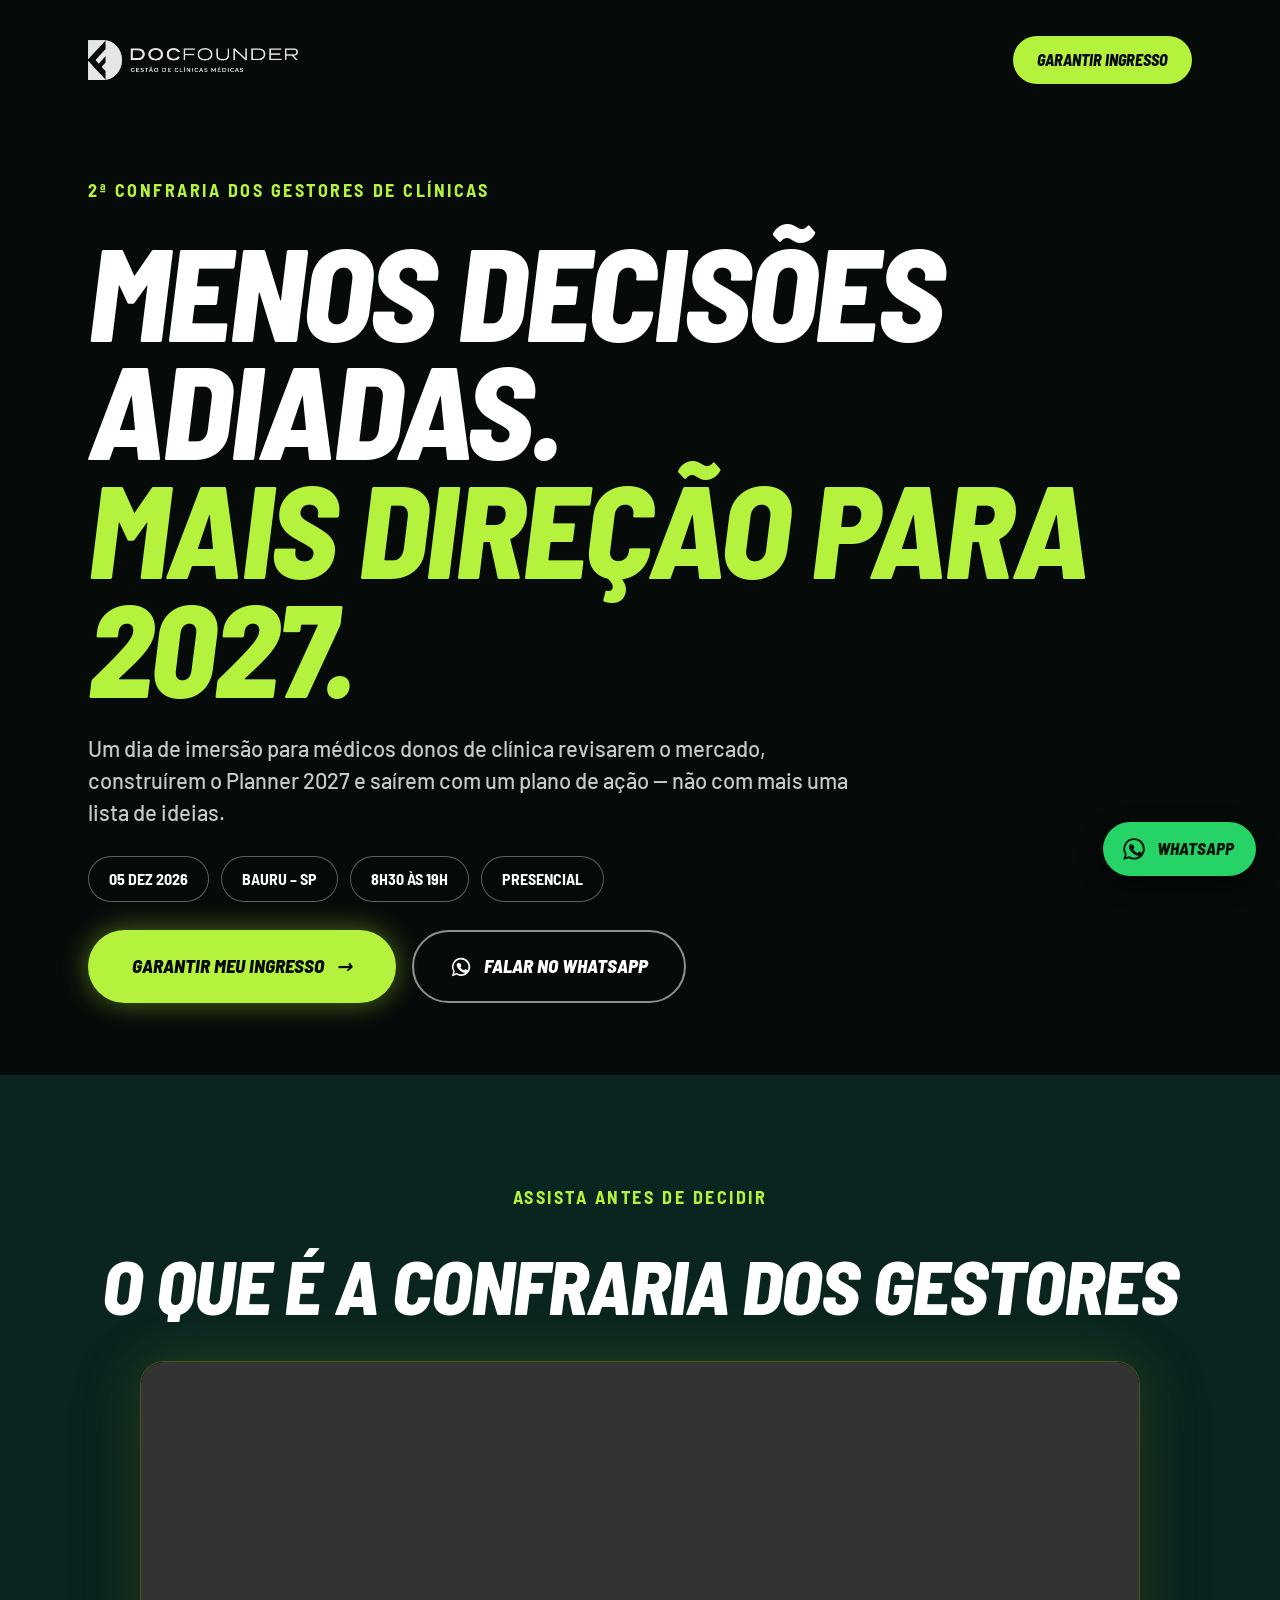
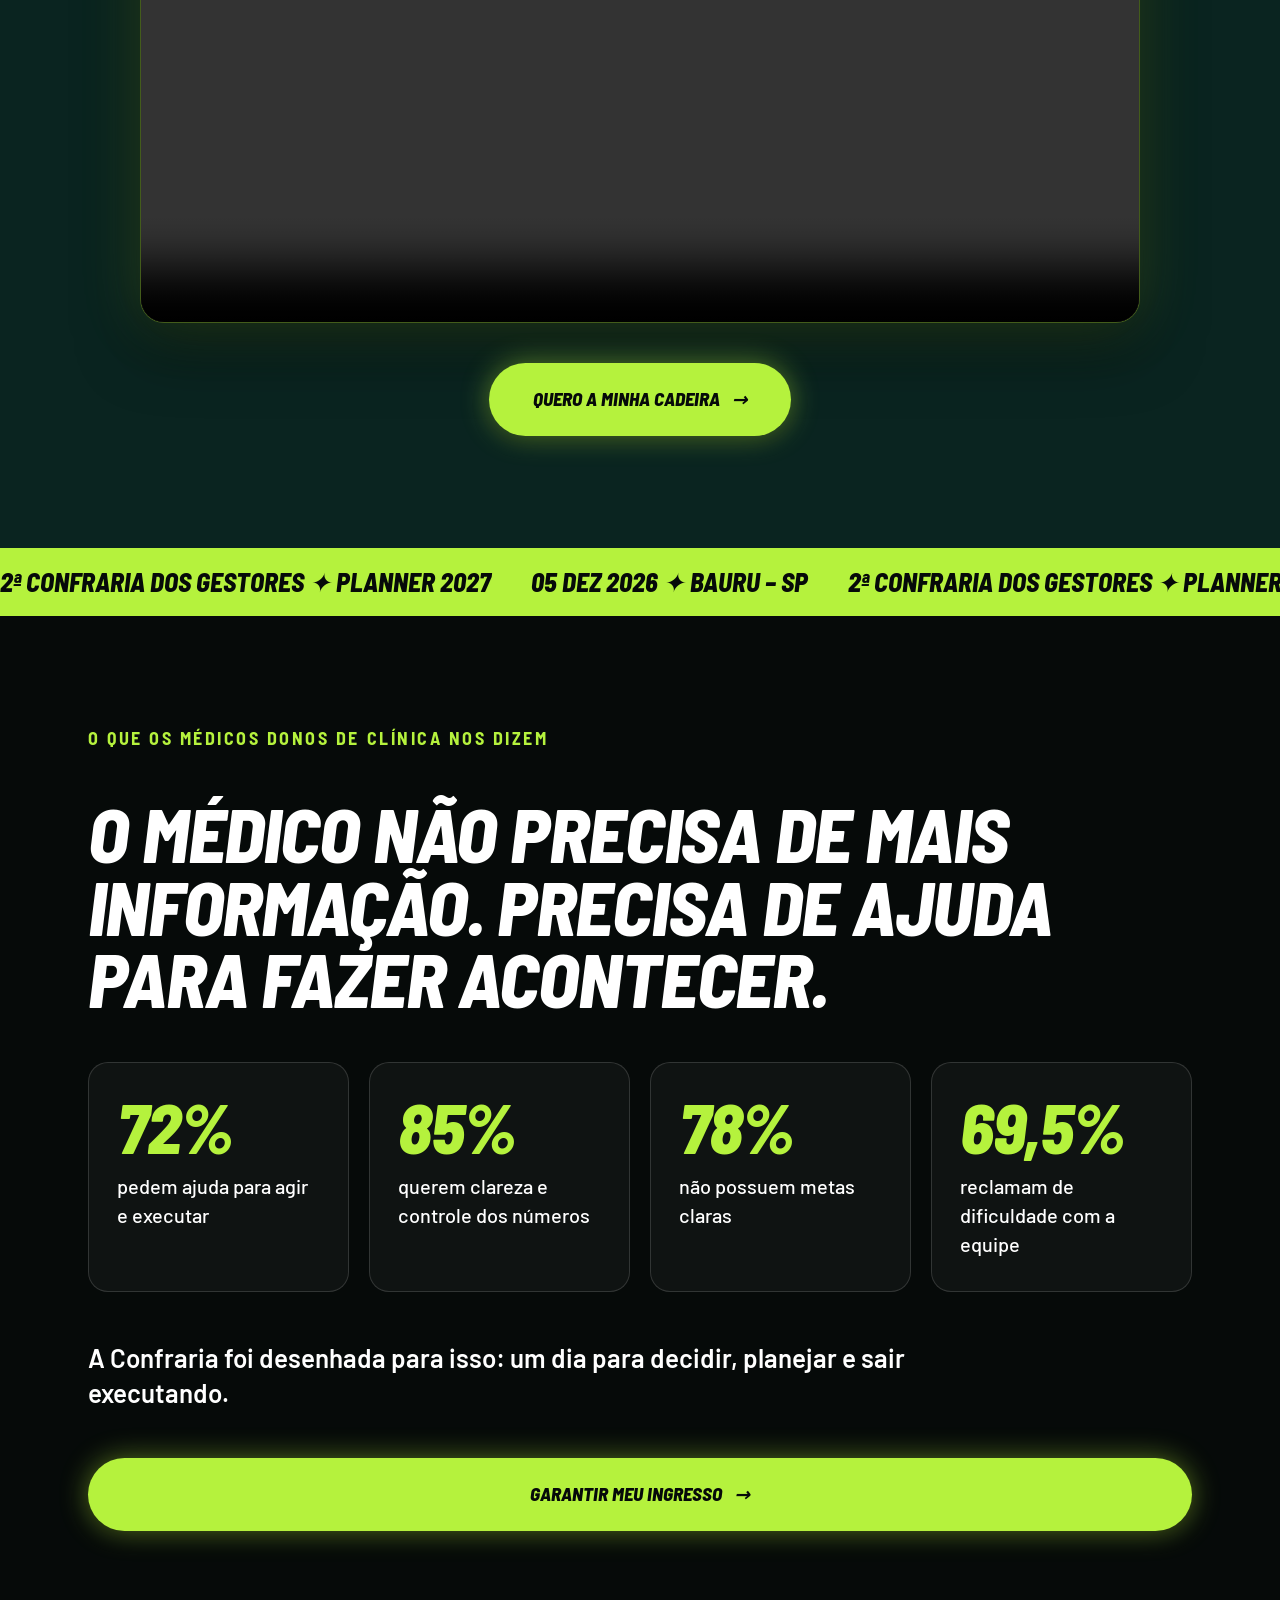
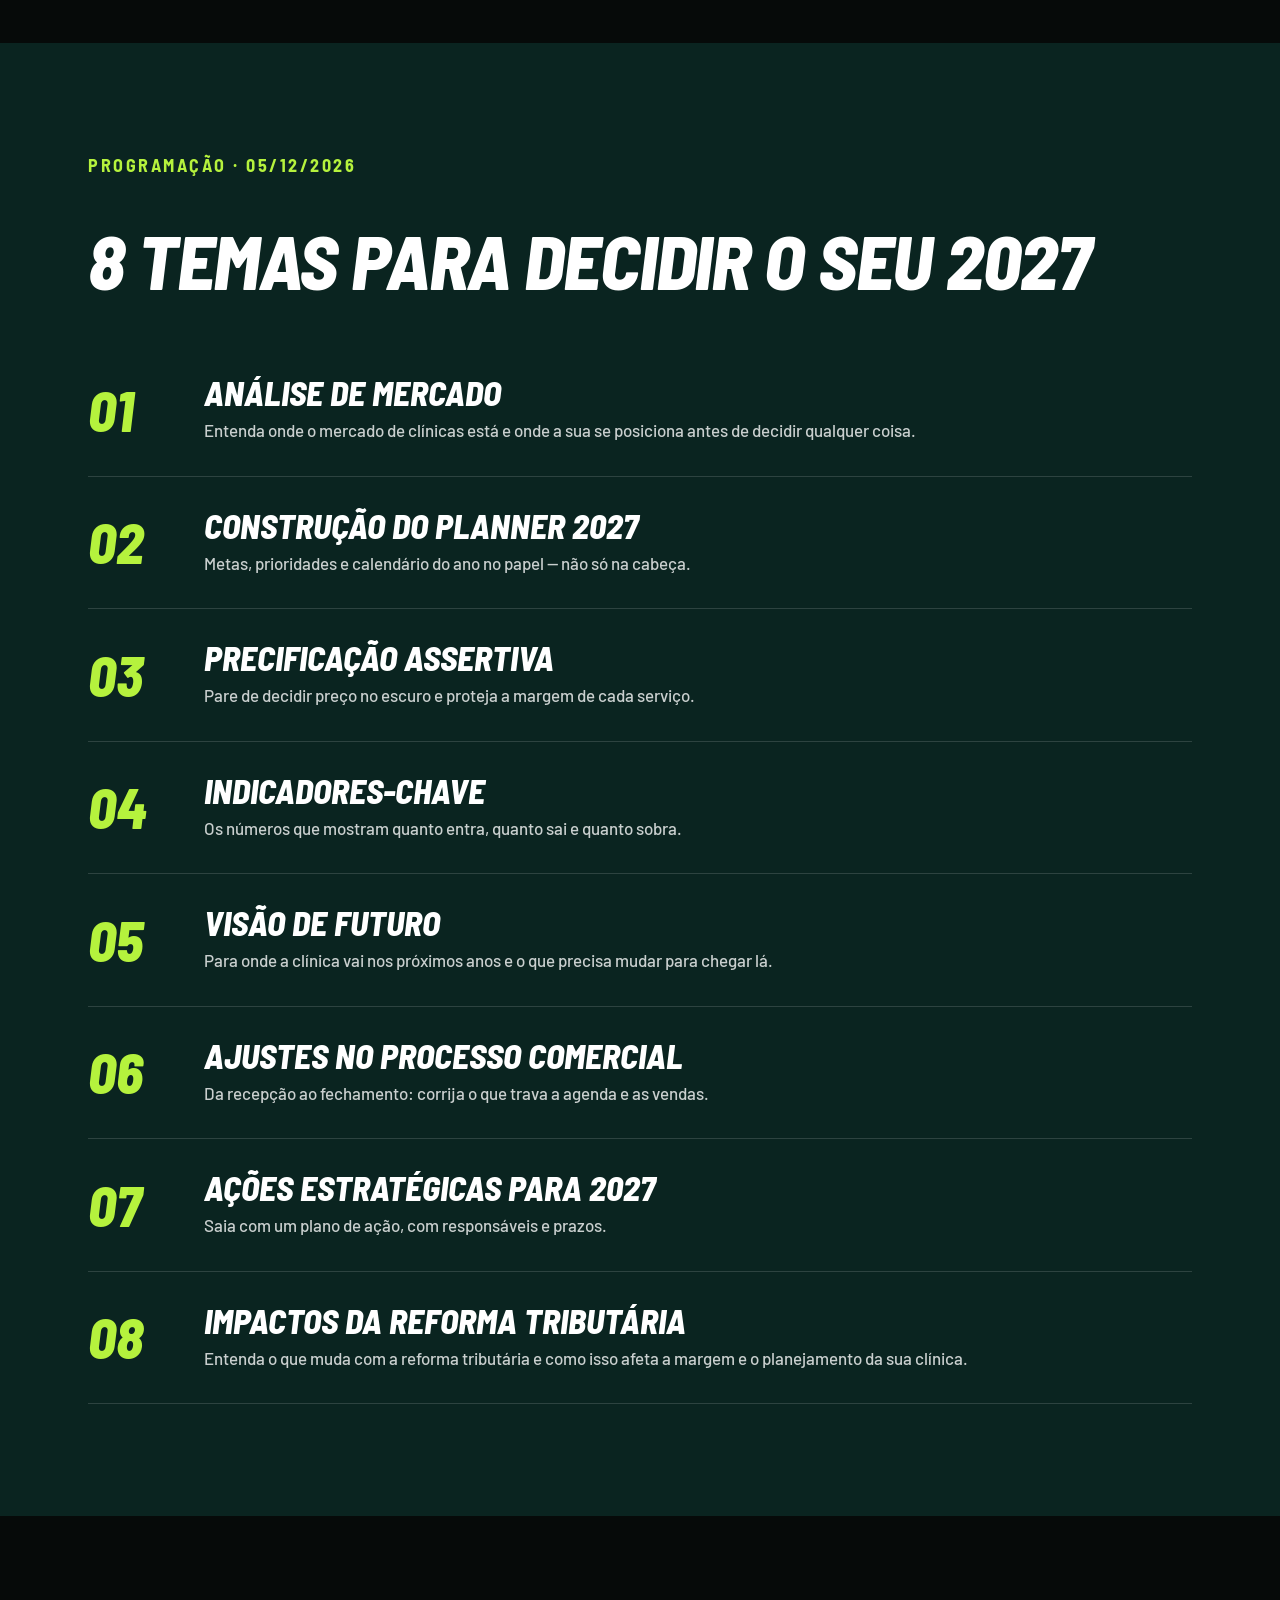
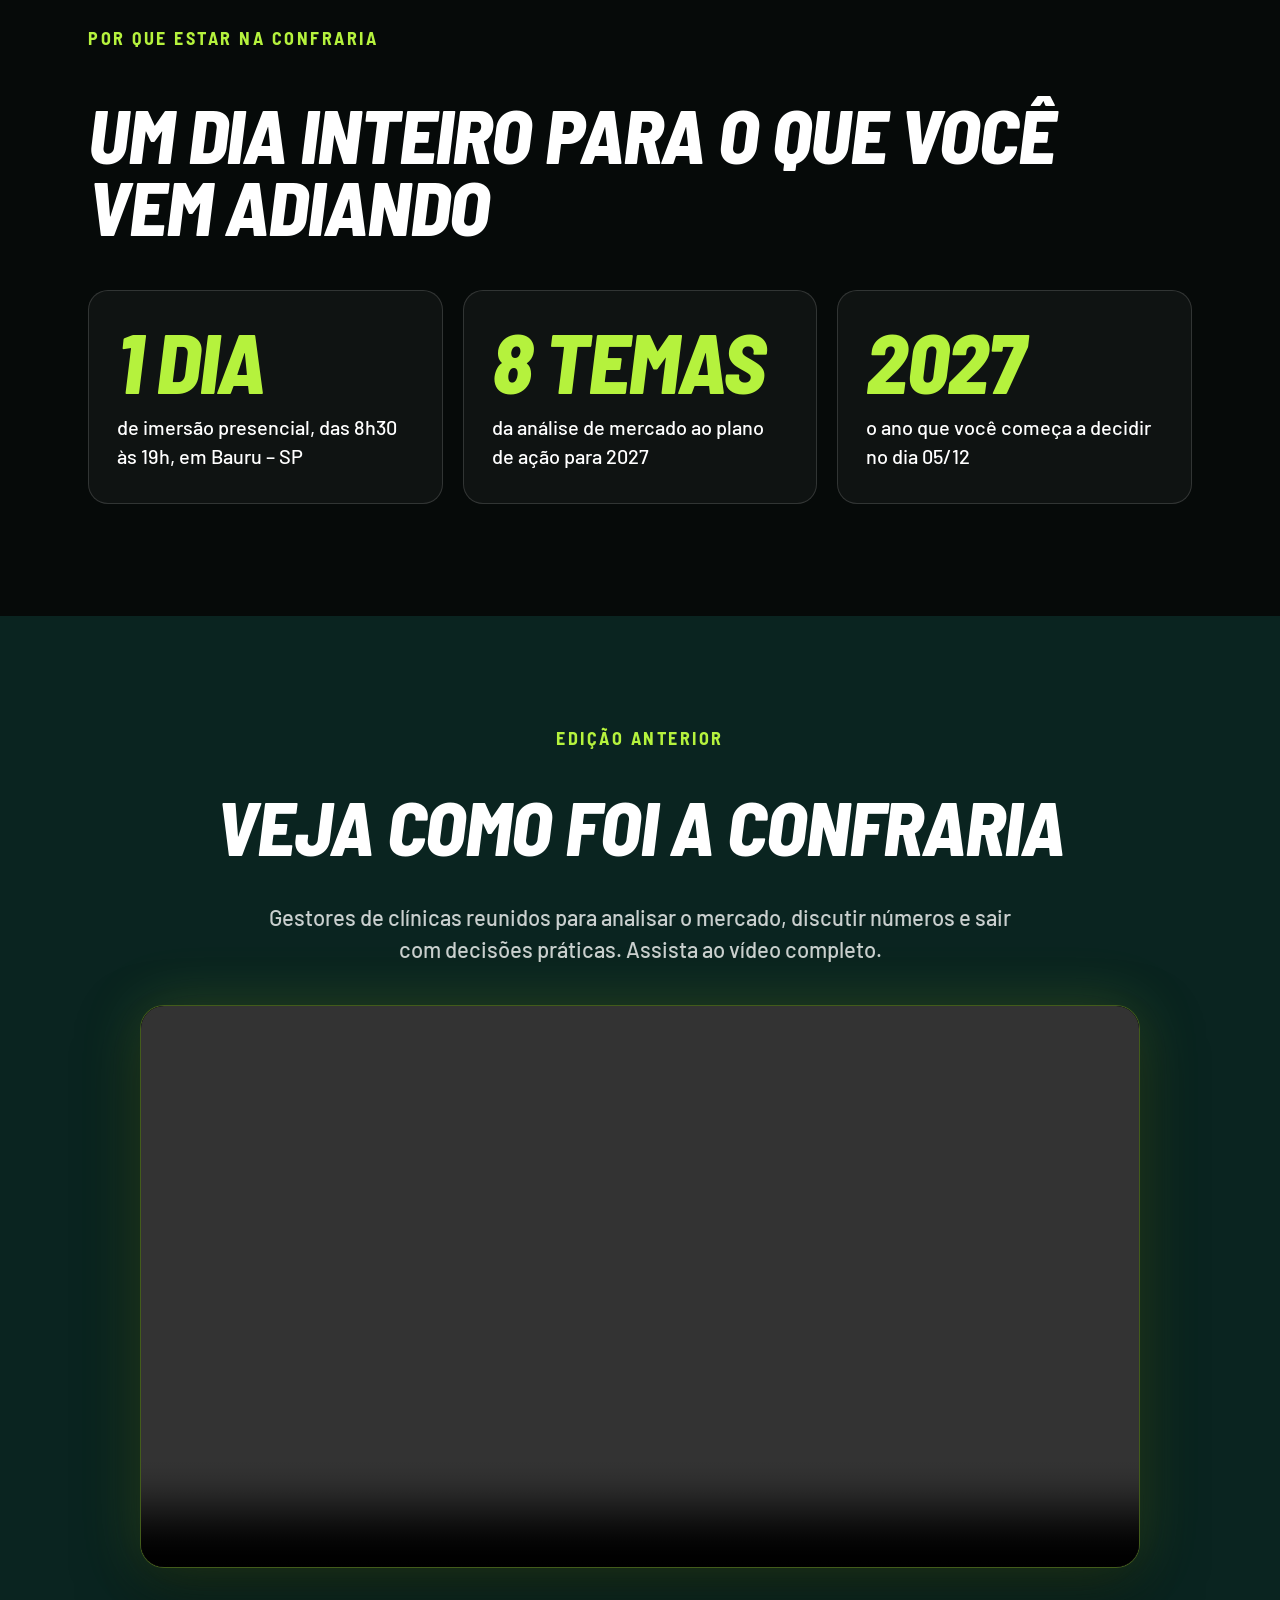
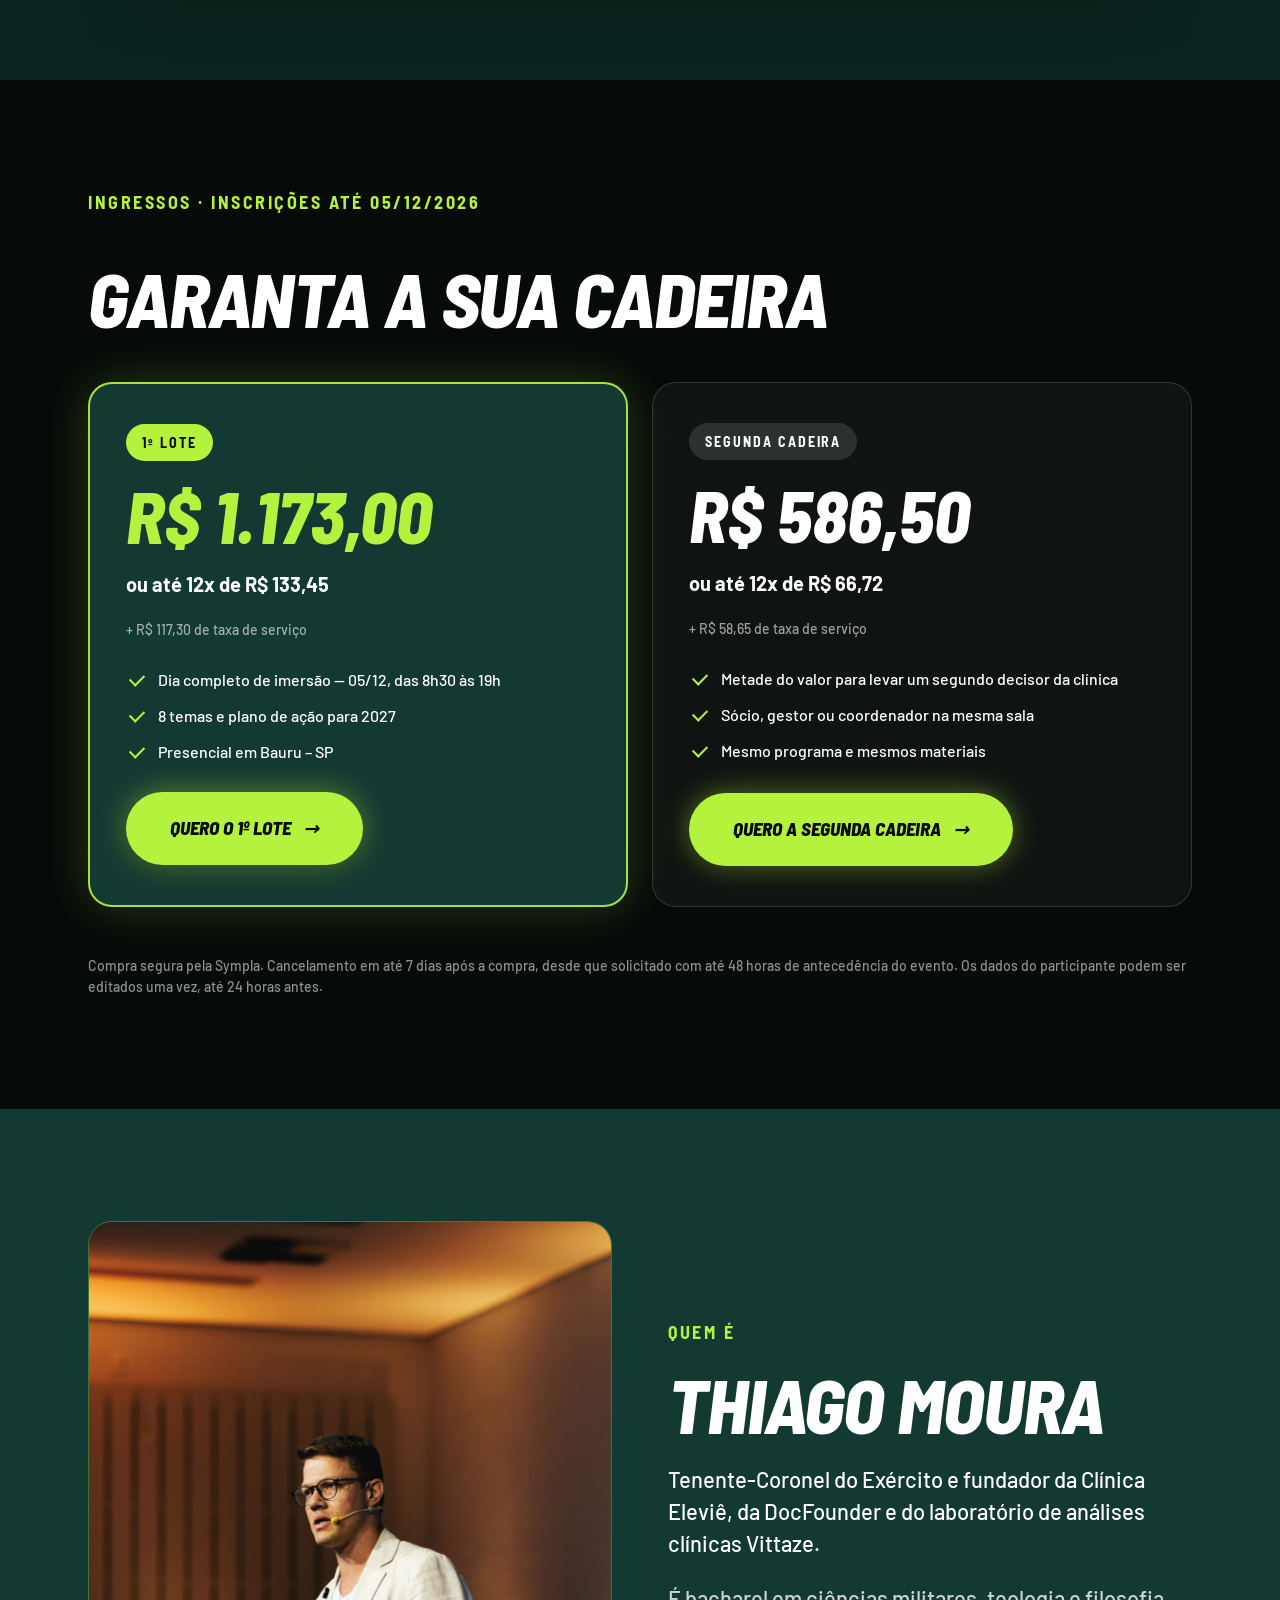
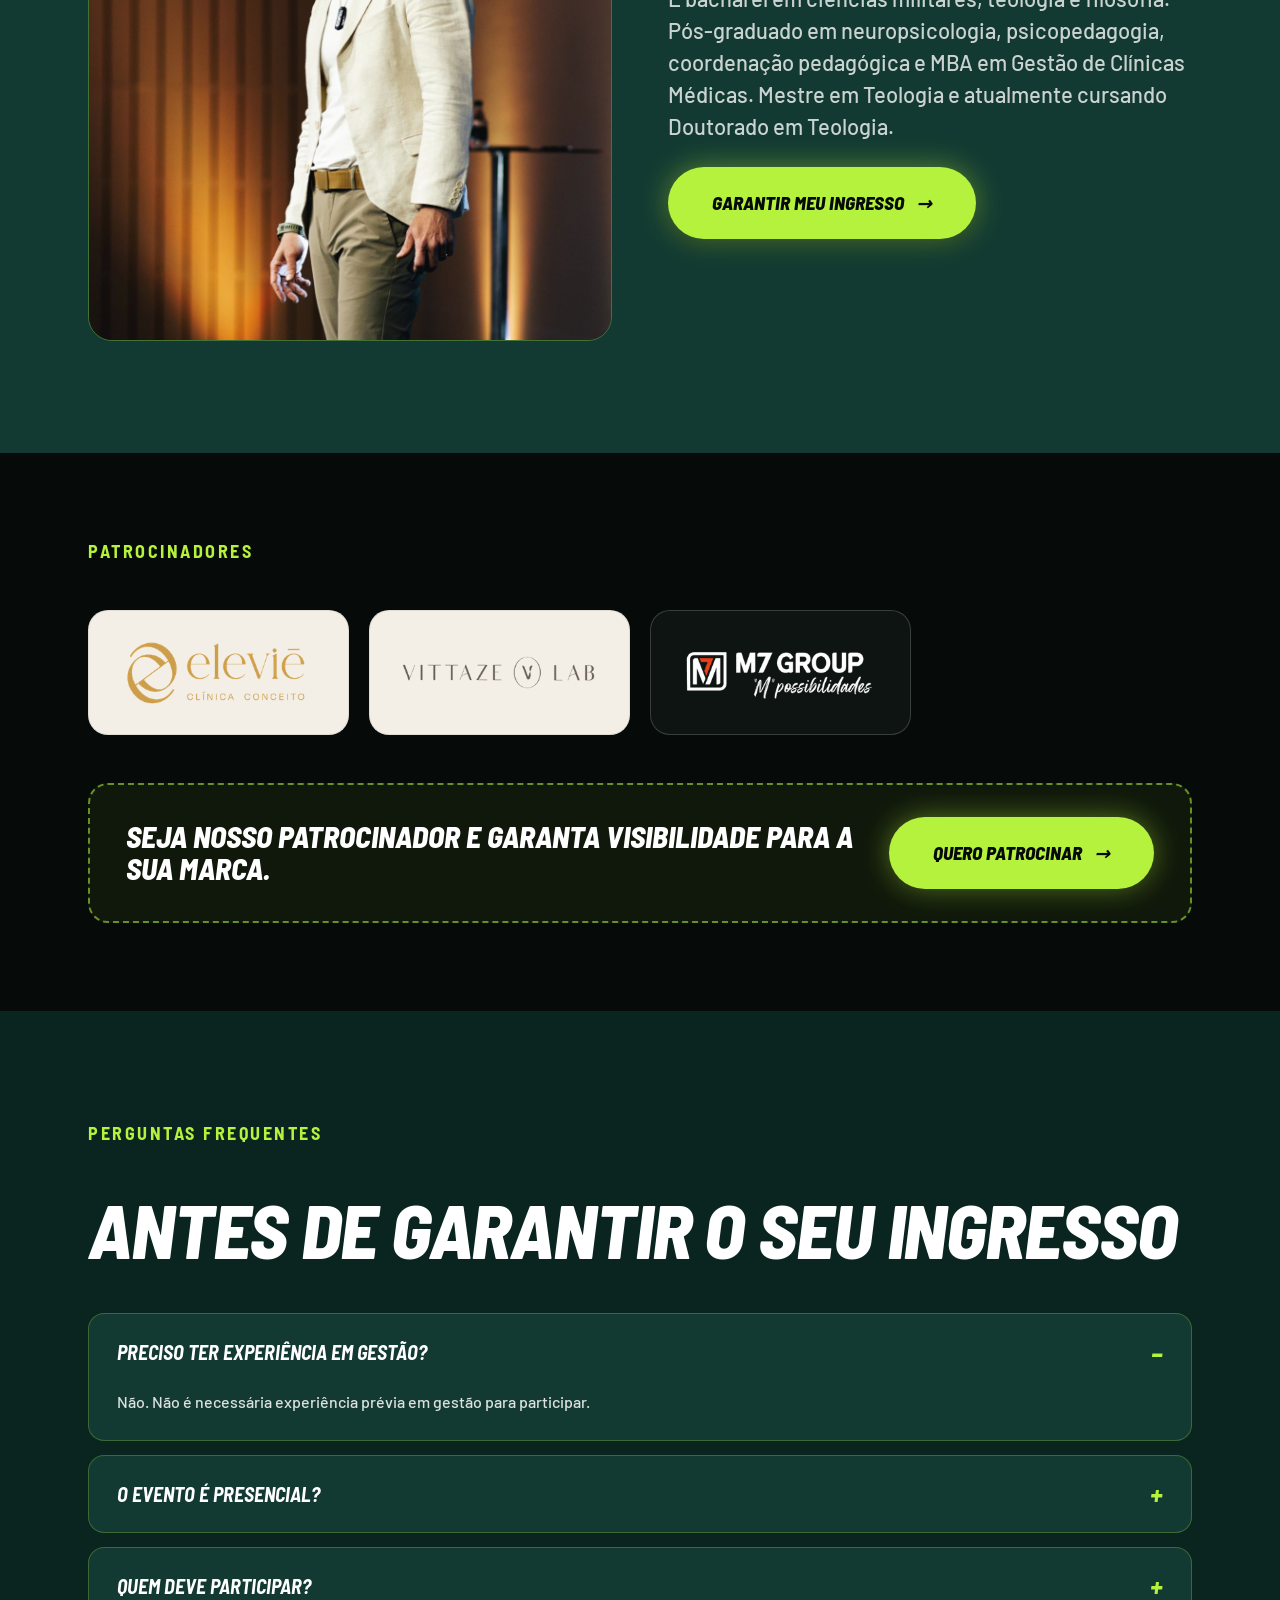
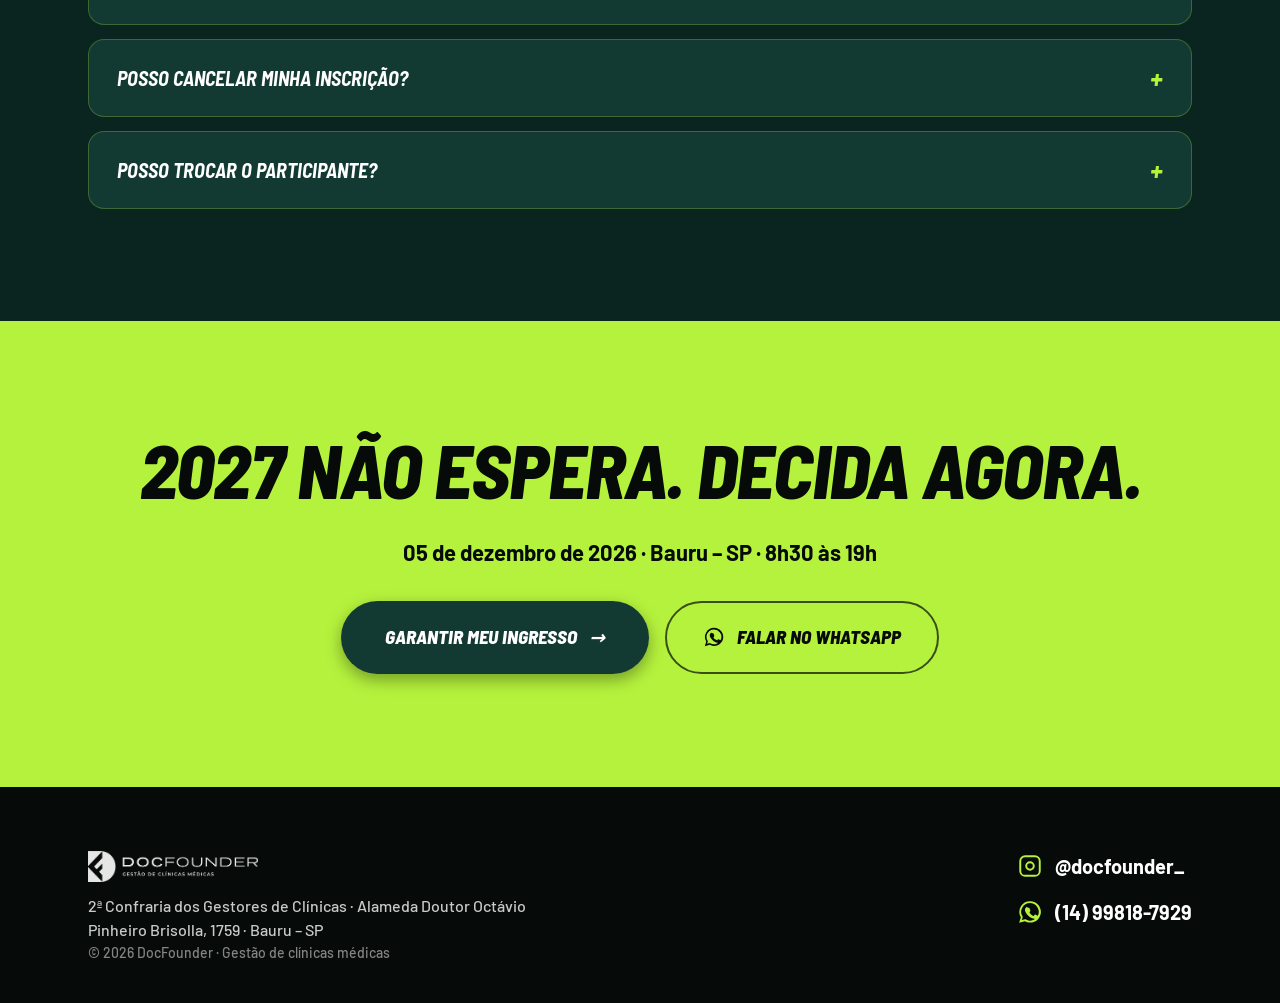
<file: confraria/index.html>
<!doctype html>
<html lang="pt-BR">
<head>
<meta charset="utf-8">
<meta name="viewport" content="width=device-width, initial-scale=1">
<title>2ª Confraria dos Gestores de Clínicas · DocFounder</title>
<meta name="description" content="05 de dezembro de 2026, em Bauru-SP. Um dia para tomar as decisões que vão definir a sua clínica em 2027.">
<meta property="og:title" content="2ª Confraria dos Gestores de Clínicas">
<meta property="og:description" content="Menos decisões adiadas. Mais direção para 2027. 05/12/2026 · Bauru-SP.">
<link rel="preconnect" href="https://fonts.googleapis.com">
<link rel="preconnect" href="https://fonts.gstatic.com" crossorigin>
<link href="https://fonts.googleapis.com/css2?family=Barlow:wght@500;600;700&family=Barlow+Semi+Condensed:ital,wght@0,700;1,700;1,800&display=swap" rel="stylesheet">
<link rel="stylesheet" href="styles.css">
</head>
<body>

<!-- HERO -->
<header class="hero">
  <video class="hero__video" src="assets/video/hero-fundo.mp4" autoplay muted loop playsinline preload="auto" aria-hidden="true"></video>
  <div class="hero__shade"></div>
  <div class="wrap hero__content">
    <div class="topbar">
      <img class="logo" src="assets/logo/docfounder-branca.png" alt="DocFounder · Gestão de clínicas médicas" width="210" height="39">
      <a class="pill pill--lime js-sympla" href="#ingressos">Garantir ingresso</a>
    </div>
    <div class="hero__block">
      <p class="eyebrow">2ª Confraria dos Gestores de Clínicas</p>
      <h1 class="display display--hero">Menos decisões adiadas.<br><span class="lime">Mais direção para 2027.</span></h1>
      <p class="lead">Um dia de imersão para médicos donos de clínica revisarem o mercado, construírem o Planner 2027 e saírem com um plano de ação — não com mais uma lista de ideias.</p>
      <ul class="chips">
        <li>05 dez 2026</li><li>Bauru – SP</li><li>8h30 às 19h</li><li>Presencial</li>
      </ul>
      <div class="btns">
        <a class="btn btn--lime js-sympla" href="#ingressos">Garantir meu ingresso <span aria-hidden="true">→</span></a>
        <a class="btn btn--ghost js-wa" href="#" target="_blank" rel="noopener"><svg viewBox="0 0 24 24" aria-hidden="true"><use href="#i-wa"/></svg>Falar no WhatsApp</a>
      </div>
    </div>
  </div>
</header>

<main>

<!-- VSL -->
<section class="sec sec--deep" id="vsl">
  <div class="wrap center">
    <p class="eyebrow">Assista antes de decidir</p>
    <h2 class="display">O que é a Confraria dos Gestores</h2>
    <div class="video-frame"><video src="assets/video/vsl-convite.mp4" controls preload="metadata" playsinline></video></div>
    <a class="btn btn--lime js-sympla" href="#ingressos">Quero a minha cadeira <span aria-hidden="true">→</span></a>
  </div>
</section>

<!-- FAIXA -->
<div class="ticker" aria-hidden="true">
  <div class="ticker__track">
    <span>2ª Confraria dos Gestores ✦ Planner 2027</span><span>05 dez 2026 ✦ Bauru – SP</span>
    <span>2ª Confraria dos Gestores ✦ Planner 2027</span><span>05 dez 2026 ✦ Bauru – SP</span>
    <span>2ª Confraria dos Gestores ✦ Planner 2027</span><span>05 dez 2026 ✦ Bauru – SP</span>
    <span>2ª Confraria dos Gestores ✦ Planner 2027</span><span>05 dez 2026 ✦ Bauru – SP</span>
  </div>
</div>

<!-- DORES -->
<section class="sec sec--black">
  <div class="wrap">
    <p class="eyebrow">O que os médicos donos de clínica nos dizem</p>
    <h2 class="display">O médico não precisa de mais informação. Precisa de ajuda para fazer acontecer.</h2>
    <div class="grid grid--4">
      <div class="card"><p class="num">72%</p><p class="card__txt">pedem ajuda para agir e executar</p></div>
      <div class="card"><p class="num">85%</p><p class="card__txt">querem clareza e controle dos números</p></div>
      <div class="card"><p class="num">78%</p><p class="card__txt">não possuem metas claras</p></div>
      <div class="card"><p class="num">69,5%</p><p class="card__txt">reclamam de dificuldade com a equipe</p></div>
    </div>
    <p class="bridge">A Confraria foi desenhada para isso: um dia para decidir, planejar e sair executando.</p>
    <a class="btn btn--lime js-sympla" href="#ingressos">Garantir meu ingresso <span aria-hidden="true">→</span></a>
  </div>
</section>

<!-- PROGRAMA -->
<section class="sec sec--deep">
  <div class="wrap">
    <p class="eyebrow">Programação · 05/12/2026</p>
    <h2 class="display">8 temas para decidir o seu 2027</h2>
    <ol class="program">
      <li><span class="program__n">01</span><div><h3>Análise de mercado</h3><p>Entenda onde o mercado de clínicas está e onde a sua se posiciona antes de decidir qualquer coisa.</p></div></li>
      <li><span class="program__n">02</span><div><h3>Construção do Planner 2027</h3><p>Metas, prioridades e calendário do ano no papel — não só na cabeça.</p></div></li>
      <li><span class="program__n">03</span><div><h3>Precificação assertiva</h3><p>Pare de decidir preço no escuro e proteja a margem de cada serviço.</p></div></li>
      <li><span class="program__n">04</span><div><h3>Indicadores-chave</h3><p>Os números que mostram quanto entra, quanto sai e quanto sobra.</p></div></li>
      <li><span class="program__n">05</span><div><h3>Visão de futuro</h3><p>Para onde a clínica vai nos próximos anos e o que precisa mudar para chegar lá.</p></div></li>
      <li><span class="program__n">06</span><div><h3>Ajustes no processo comercial</h3><p>Da recepção ao fechamento: corrija o que trava a agenda e as vendas.</p></div></li>
      <li><span class="program__n">07</span><div><h3>Ações estratégicas para 2027</h3><p>Saia com um plano de ação, com responsáveis e prazos.</p></div></li>
      <li><span class="program__n">08</span><div><h3>Impactos da reforma tributária</h3><p>Entenda o que muda com a reforma tributária e como isso afeta a margem e o planejamento da sua clínica.</p></div></li>
    </ol>
  </div>
</section>

<!-- NÚMEROS -->
<section class="sec sec--black">
  <div class="wrap">
    <p class="eyebrow">Por que estar na Confraria</p>
    <h2 class="display">Um dia inteiro para o que você vem adiando</h2>
    <div class="grid grid--3">
      <div class="card"><p class="num num--lg">1 dia</p><p class="card__txt">de imersão presencial, das 8h30 às 19h, em Bauru – SP</p></div>
      <div class="card"><p class="num num--lg">8 temas</p><p class="card__txt">da análise de mercado ao plano de ação para 2027</p></div>
      <div class="card"><p class="num num--lg">2027</p><p class="card__txt">o ano que você começa a decidir no dia 05/12</p></div>
    </div>
  </div>
</section>

<!-- EDIÇÃO ANTERIOR -->
<section class="sec sec--deep">
  <div class="wrap center">
    <p class="eyebrow">Edição anterior</p>
    <h2 class="display">Veja como foi a Confraria</h2>
    <p class="lead lead--mid">Gestores de clínicas reunidos para analisar o mercado, discutir números e sair com decisões práticas. Assista ao vídeo completo.</p>
    <div class="video-frame"><video src="assets/video/edicao-anterior.mp4" controls preload="none" playsinline></video></div>
  </div>
</section>

<!-- INGRESSOS -->
<section class="sec sec--black" id="ingressos">
  <div class="wrap">
    <p class="eyebrow">Ingressos · Inscrições até 05/12/2026</p>
    <h2 class="display">Garanta a sua cadeira</h2>
    <div class="grid grid--2">
      <article class="ticket ticket--hi">
        <span class="tag tag--lime">1º lote</span>
        <p class="price lime">R$ 1.173,00</p>
        <p class="inst">ou até 12x de R$ 133,45</p>
        <p class="fee">+ R$ 117,30 de taxa de serviço</p>
        <ul class="perks">
          <li>Dia completo de imersão — 05/12, das 8h30 às 19h</li>
          <li>8 temas e plano de ação para 2027</li>
          <li>Presencial em Bauru – SP</li>
        </ul>
        <a class="btn btn--lime js-sympla" href="#" target="_blank" rel="noopener">Quero o 1º lote <span aria-hidden="true">→</span></a>
      </article>
      <article class="ticket">
        <span class="tag">Segunda cadeira</span>
        <p class="price">R$ 586,50</p>
        <p class="inst">ou até 12x de R$ 66,72</p>
        <p class="fee">+ R$ 58,65 de taxa de serviço</p>
        <ul class="perks">
          <li>Metade do valor para levar um segundo decisor da clínica</li>
          <li>Sócio, gestor ou coordenador na mesma sala</li>
          <li>Mesmo programa e mesmos materiais</li>
        </ul>
        <a class="btn btn--lime js-sympla" href="#" target="_blank" rel="noopener">Quero a segunda cadeira <span aria-hidden="true">→</span></a>
      </article>
    </div>
    <p class="note">Compra segura pela Sympla. Cancelamento em até 7 dias após a compra, desde que solicitado com até 48 horas de antecedência do evento. Os dados do participante podem ser editados uma vez, até 24 horas antes.</p>
  </div>
</section>

<!-- THIAGO -->
<section class="sec sec--green">
  <div class="wrap grid grid--bio">
    <img class="bio__photo" src="assets/fotos/thiago-moura-palco.jpg" alt="Thiago Moura no palco da Confraria">
    <div class="bio__text">
      <p class="eyebrow">Quem é</p>
      <h2 class="display">Thiago Moura</h2>
      <p class="lead lead--white">Tenente-Coronel do Exército e fundador da Clínica Eleviê, da DocFounder e do laboratório de análises clínicas Vittaze.</p>
      <p class="lead lead--mid">É bacharel em ciências militares, teologia e filosofia. Pós-graduado em neuropsicologia, psicopedagogia, coordenação pedagógica e MBA em Gestão de Clínicas Médicas. Mestre em Teologia e atualmente cursando Doutorado em Teologia.</p>
      <a class="btn btn--lime js-sympla" href="#ingressos">Garantir meu ingresso <span aria-hidden="true">→</span></a>
    </div>
  </div>
</section>

<!-- PATROCINADORES -->
<section class="sec sec--black sec--tight">
  <div class="wrap">
    <p class="eyebrow">Patrocinadores</p>
    <div class="grid grid--3 sponsors">
      <a class="sponsor sponsor--light" href="https://www.instagram.com/elevieclinica/" target="_blank" rel="noopener"><img src="assets/patrocinadores/elevie.png" alt="Clínica Eleviê" width="240" height="88"></a>
      <a class="sponsor sponsor--light" href="https://www.vittazelab.com/" target="_blank" rel="noopener"><img src="assets/patrocinadores/vittaze.png" alt="Vittaze Lab" width="240" height="88"></a>
      <a class="sponsor sponsor--dark" href="https://m7groupbr.com/" target="_blank" rel="noopener"><img src="assets/patrocinadores/m7.png" alt="M7 Group" width="240" height="88"></a>
    </div>
    <div class="invite">
      <p class="invite__txt">Seja nosso patrocinador e garanta visibilidade para a sua marca.</p>
      <a class="btn btn--lime js-wa-sponsor" href="#" target="_blank" rel="noopener">Quero patrocinar <span aria-hidden="true">→</span></a>
    </div>
  </div>
</section>

<!-- FAQ -->
<section class="sec sec--deep">
  <div class="wrap">
    <p class="eyebrow">Perguntas frequentes</p>
    <h2 class="display">Antes de garantir o seu ingresso</h2>
    <div class="faq">
      <details open><summary>Preciso ter experiência em gestão?</summary><p>Não. Não é necessária experiência prévia em gestão para participar.</p></details>
      <details><summary>O evento é presencial?</summary><p>Sim. Acontece em 05 de dezembro de 2026, das 8h30 às 19h, na sede da DocFounder, em Bauru – SP (Alameda Doutor Octávio Pinheiro Brisolla, 1759).</p></details>
      <details><summary>Quem deve participar?</summary><p>Médicos donos de clínica e quem decide com eles no dia a dia — sócio, gestor ou coordenador. Por isso existe a segunda cadeira.</p></details>
      <details><summary>Posso cancelar minha inscrição?</summary><p>Sim. O cancelamento pode ser feito em até 7 dias após a compra, desde que solicitado com até 48 horas de antecedência do evento.</p></details>
      <details><summary>Posso trocar o participante?</summary><p>Sim. Os dados do participante podem ser editados uma vez, até 24 horas antes do evento.</p></details>
    </div>
  </div>
</section>

<!-- CTA FINAL -->
<section class="sec sec--lime center">
  <div class="wrap">
    <h2 class="display display--dark">2027 não espera. Decida agora.</h2>
    <p class="lead lead--dark">05 de dezembro de 2026 · Bauru – SP · 8h30 às 19h</p>
    <div class="btns btns--center">
      <a class="btn btn--green js-sympla" href="#ingressos">Garantir meu ingresso <span aria-hidden="true">→</span></a>
      <a class="btn btn--ghost-dark js-wa" href="#" target="_blank" rel="noopener"><svg viewBox="0 0 24 24" aria-hidden="true"><use href="#i-wa"/></svg>Falar no WhatsApp</a>
    </div>
  </div>
</section>

</main>

<footer class="footer">
  <div class="wrap footer__row">
    <div>
      <img class="logo logo--sm" src="assets/logo/docfounder-branca.png" alt="DocFounder" width="170" height="32">
      <p class="footer__addr">2ª Confraria dos Gestores de Clínicas · Alameda Doutor Octávio Pinheiro Brisolla, 1759 · Bauru – SP</p>
    </div>
    <div class="footer__links">
      <a href="https://www.instagram.com/docfounder_/" target="_blank" rel="noopener"><svg viewBox="0 0 24 24" aria-hidden="true"><use href="#i-ig"/></svg>@docfounder_</a>
      <a class="js-wa" href="#" target="_blank" rel="noopener"><svg viewBox="0 0 24 24" aria-hidden="true"><use href="#i-wa"/></svg>(14) 99818-7929</a>
    </div>
  </div>
  <div class="wrap"><p class="copy">© 2026 DocFounder · Gestão de clínicas médicas</p></div>
</footer>

<a class="wa-float js-wa" href="#" target="_blank" rel="noopener" aria-label="Falar no WhatsApp"><svg viewBox="0 0 24 24" aria-hidden="true"><use href="#i-wa"/></svg><span>WhatsApp</span></a>

<svg width="0" height="0" style="position:absolute" aria-hidden="true">
  <symbol id="i-wa" viewBox="0 0 24 24"><path fill="currentColor" d="M12.04 2a9.9 9.9 0 0 0-8.5 14.9L2 22l5.25-1.5A9.9 9.9 0 1 0 12.04 2Zm0 1.8a8.1 8.1 0 1 1-4.3 15l-.3-.2-3 .85.9-2.9-.2-.3A8.1 8.1 0 0 1 12.04 3.8Zm-3 3.6c-.2 0-.5.1-.7.4-.3.3-1 1-1 2.4s1 2.8 1.2 3c.1.2 2 3.2 5 4.4 2.4 1 3 .8 3.5.7.5-.1 1.7-.7 1.9-1.4.2-.7.2-1.2.2-1.4l-.5-.3-1.7-.8c-.2-.1-.4-.1-.6.1l-.8 1c-.1.2-.3.2-.5.1-.3-.1-1.1-.4-2.1-1.3-.8-.7-1.3-1.5-1.4-1.800-.2-.2 0-.4.1-.5l.4-.5c.1-.2.2-.3.3-.5.1-.2 0-.4 0-.5l-.8-2c-.2-.5-.4-.5-.6-.5h-.5Z"/></symbol>
  <symbol id="i-ig" viewBox="0 0 24 24"><path fill="none" stroke="currentColor" stroke-width="1.8" d="M7.5 3h9A4.5 4.5 0 0 1 21 7.5v9a4.5 4.5 0 0 1-4.5 4.5h-9A4.5 4.5 0 0 1 3 16.5v-9A4.5 4.5 0 0 1 7.5 3Zm4.5 5.5a3.5 3.5 0 1 0 0 7 3.5 3.5 0 0 0 0-7Zm5.2-2.2h.01"/></symbol>
</svg>

<script src="script.js"></script>
</body>
</html>
</file>
<file: confraria/styles.css>
:root{
  --black:#060A09; --deep:#0A2420; --green:#133A32; --green-500:#1F5446;
  --lime:#B5F23D; --white:#fff; --mut:rgba(255,255,255,.78); --line:rgba(255,255,255,.14);
  --wrap:1200px; --pad:48px;
  --display:"Barlow Semi Condensed",system-ui,sans-serif; --text:"Barlow",system-ui,sans-serif;
}
*{box-sizing:border-box;margin:0;padding:0}
html{scroll-behavior:smooth}
body{background:var(--black);color:var(--white);font-family:var(--text);font-weight:500;font-size:16px;line-height:1.5;-webkit-font-smoothing:antialiased}
img,video{display:block;max-width:100%}
a{color:inherit;text-decoration:none}
ul,ol{list-style:none}
.wrap{width:100%;max-width:var(--wrap);margin:0 auto;padding-inline:var(--pad)}
.center{text-align:center}.center .wrap,.wrap.center{display:flex;flex-direction:column;align-items:center}
.lime{color:var(--lime)}

/* tipografia */
.display{font-family:var(--display);font-style:italic;font-weight:800;text-transform:uppercase;line-height:.95;letter-spacing:-.015em;font-size:clamp(42px,6.3vw,76px)}
.display--hero{font-size:clamp(58px,11vw,132px);line-height:.9;letter-spacing:-.02em}
.display--dark{color:var(--black)}
.eyebrow{font-family:var(--display);font-weight:700;text-transform:uppercase;letter-spacing:.14em;font-size:18px;line-height:1.2;color:var(--lime)}
.lead{font-size:clamp(18px,2vw,22px);line-height:1.45;max-width:760px;color:var(--mut)}
.lead--white{color:#fff}.lead--mid{color:var(--mut)}.lead--dark{color:var(--black);font-weight:700}

/* botões */
.btn,.pill{display:inline-flex;align-items:center;justify-content:center;gap:12px;border-radius:100px;font-family:var(--display);font-style:italic;font-weight:800;text-transform:uppercase;cursor:pointer;transition:transform .3s,background .3s}
.btn{padding:22px 44px;font-size:19px}
.btn:hover{transform:translateY(-2px)}
.btn--lime{background:var(--lime);color:var(--black);box-shadow:0 0 28px rgba(181,242,61,.45),0 6px 16px rgba(0,0,0,.35)}
.btn--lime:hover{background:#C9FF5C}
.btn--ghost{border:2px solid rgba(255,255,255,.55);padding:20px 36px}
.btn--ghost:hover{border-color:#fff}
.btn--green{background:var(--green);color:#fff;box-shadow:0 6px 16px rgba(0,0,0,.35)}
.btn--ghost-dark{border:2px solid rgba(6,10,9,.7);color:var(--black);padding:20px 36px}
.btn svg{width:22px;height:22px}
.pill{padding:12px 24px;font-size:16px}
.pill--lime{background:var(--lime);color:var(--black);white-space:nowrap}
.btns{display:flex;flex-wrap:wrap;gap:16px;align-items:center}
.btns--center{justify-content:center}

/* hero */
.hero{position:relative;min-height:900px;display:flex;overflow:hidden;background:var(--black)}
.hero__video{position:absolute;inset:0;width:100%;height:100%;object-fit:cover}
.hero__shade{position:absolute;inset:0;background:linear-gradient(180deg,rgba(6,10,9,.72) 0%,rgba(6,10,9,.35) 38%,rgba(6,10,9,.92) 100%)}
.hero__content{position:relative;z-index:2;display:flex;flex-direction:column;justify-content:space-between;padding-block:36px 72px}
.topbar{display:flex;justify-content:space-between;align-items:center;gap:16px}
.logo{width:210px;height:auto}.logo--sm{width:170px;margin-bottom:12px}
.hero__block{display:flex;flex-direction:column;gap:28px;padding-top:96px}
.hero__block .lead{font-size:22px}
.chips{display:flex;flex-wrap:wrap;gap:12px}
.chips li{padding:10px 20px;border:1px solid rgba(255,255,255,.35);background:rgba(6,10,9,.35);border-radius:100px;font-family:var(--display);font-weight:700;text-transform:uppercase;font-size:16px}

/* seções */
.sec{padding-block:112px}
.sec--tight{padding-block:88px}
.sec--black{background:var(--black)}.sec--deep{background:var(--deep)}.sec--green{background:var(--green)}.sec--lime{background:var(--lime)}
.sec .wrap{display:flex;flex-direction:column;gap:48px}
.sec .center,.sec .wrap.center{align-items:center;gap:40px}
.sec--lime .wrap{align-items:center;gap:32px}
.grid{display:grid;gap:20px}
.grid--4{grid-template-columns:repeat(auto-fill,minmax(250px,1fr))}
.grid--3{grid-template-columns:repeat(auto-fill,minmax(280px,1fr))}
.grid--2{grid-template-columns:repeat(2,1fr);gap:24px}
.card{padding:32px 28px;border-radius:20px;background:rgba(255,255,255,.04);border:1px solid var(--line);display:flex;flex-direction:column;gap:14px}
.num{font-family:var(--display);font-style:italic;font-weight:800;text-transform:uppercase;color:var(--lime);font-size:70px;line-height:.9;letter-spacing:-.02em}
.num--lg{font-size:clamp(60px,7vw,84px)}
.card__txt{font-size:20px;line-height:1.45;color:#fff}
.bridge{font-size:clamp(21px,2.4vw,26px);font-weight:600;line-height:1.35;max-width:820px}

/* vídeos */
.video-frame{width:100%;max-width:1000px;aspect-ratio:16/9;border-radius:24px;overflow:hidden;background:var(--black);border:1px solid rgba(181,242,61,.35);box-shadow:0 0 60px rgba(181,242,61,.18),0 24px 60px rgba(0,0,0,.5)}
.video-frame video{width:100%;height:100%;object-fit:cover;background:#000}

/* faixa */
.ticker{background:var(--lime);color:var(--black);overflow:hidden;height:68px;display:flex;align-items:center}
.ticker__track{display:flex;gap:40px;white-space:nowrap;animation:tick 40s linear infinite;width:max-content}
.ticker__track span{font-family:var(--display);font-style:italic;font-weight:800;text-transform:uppercase;font-size:26px}
@keyframes tick{to{transform:translateX(-50%)}}

/* programação */
.program li{display:flex;align-items:center;gap:32px;padding-block:32px;border-bottom:1px solid var(--line)}
.program__n{font-family:var(--display);font-style:italic;font-weight:800;color:var(--lime);font-size:56px;line-height:.9;min-width:84px}
.program h3{font-family:var(--display);font-style:italic;font-weight:800;text-transform:uppercase;font-size:34px;line-height:1;margin-bottom:8px}
.program p{color:var(--mut);font-size:17px}

/* ingressos */
.ticket{display:flex;flex-direction:column;align-items:flex-start;gap:20px;padding:40px 36px;border-radius:24px;background:rgba(255,255,255,.04);border:1px solid var(--line)}
.ticket--hi{background:var(--green);border:2px solid rgba(181,242,61,.9);box-shadow:0 0 50px rgba(181,242,61,.2)}
.tag{padding:8px 16px;border-radius:100px;background:rgba(255,255,255,.12);font-family:var(--display);font-weight:700;text-transform:uppercase;letter-spacing:.14em;font-size:14px}
.tag--lime{background:var(--lime);color:var(--black)}
.price{font-family:var(--display);font-style:italic;font-weight:800;text-transform:uppercase;font-size:clamp(52px,6vw,72px);line-height:.95}
.inst{font-size:20px;font-weight:700}
.fee{font-size:14px;color:rgba(255,255,255,.6)}
.perks{display:flex;flex-direction:column;gap:12px;padding-block:8px;flex:1}
.perks li{position:relative;padding-left:32px}
.perks li::before{content:"";position:absolute;left:4px;top:.35em;width:12px;height:7px;border-left:2px solid var(--lime);border-bottom:2px solid var(--lime);transform:rotate(-45deg)}
.note{font-size:14px;color:rgba(255,255,255,.55)}

/* bio */
.sec .wrap.grid--bio{display:grid;grid-template-columns:repeat(auto-fit,minmax(340px,1fr));gap:56px;align-items:center}
.bio__photo{width:100%;height:100%;min-height:620px;max-height:720px;object-fit:cover;object-position:50% 30%;border-radius:24px;border:1px solid rgba(181,242,61,.3)}
.bio__text{display:flex;flex-direction:column;align-items:flex-start;gap:24px}

/* patrocinadores */
.sponsors{grid-template-columns:repeat(auto-fill,minmax(260px,1fr))}
.sponsor{display:flex;align-items:center;justify-content:center;padding:24px 28px;border-radius:20px;border:1px solid rgba(0,0,0,.08)}
.sponsor--light{background:#F3EFE6}.sponsor--dark{background:#0E1412;border-color:rgba(255,255,255,.18)}
.sponsor img{width:240px;height:auto}
.invite{display:flex;flex-wrap:wrap;align-items:center;gap:24px;padding:32px 36px;border-radius:20px;border:2px dashed rgba(181,242,61,.55);background:rgba(181,242,61,.06)}
.invite__txt{flex:1 1 280px;font-family:var(--display);font-style:italic;font-weight:800;text-transform:uppercase;font-size:30px;line-height:1.05}

/* faq */
.faq{display:flex;flex-direction:column;gap:14px}
.faq details{background:var(--green);border:1px solid rgba(181,242,61,.25);border-radius:16px;overflow:hidden}
.faq summary{list-style:none;cursor:pointer;display:flex;justify-content:space-between;gap:24px;padding:24px 28px;font-family:var(--display);font-style:italic;font-weight:700;text-transform:uppercase;font-size:20px;line-height:1.4}
.faq summary::-webkit-details-marker{display:none}
.faq summary::after{content:"+";color:var(--lime);font-size:28px;line-height:1}
.faq details[open] summary::after{content:"–"}
.faq details p{padding:0 28px 26px;color:rgba(255,255,255,.85)}

/* rodapé */
.footer{background:var(--black);border-top:1px solid var(--lime);padding-block:64px 40px}
.footer .wrap{display:flex;flex-direction:column;gap:32px}
.footer__row{flex-direction:row!important;flex-wrap:wrap;justify-content:space-between;align-items:flex-start}
.footer__addr{max-width:460px;color:var(--mut)}
.footer__links{display:flex;flex-direction:column;gap:16px;font-size:20px;font-weight:700}
.footer__links a{display:flex;align-items:center;gap:12px}
.footer__links svg{width:26px;height:26px;color:var(--lime)}
.copy{font-size:14px;color:rgba(255,255,255,.5)}

/* WhatsApp flutuante */
.wa-float{position:fixed;right:24px;bottom:24px;z-index:50;display:flex;align-items:center;gap:10px;padding:14px 22px 14px 18px;border-radius:100px;background:#25D366;color:#06150C;font-family:var(--display);font-style:italic;font-weight:800;text-transform:uppercase;font-size:17px;box-shadow:0 8px 24px rgba(0,0,0,.45)}
.wa-float svg{width:26px;height:26px}

/* responsivo */
@media (max-width:810px){
  :root{--pad:32px}
  .sec{padding-block:80px}
  .hero{min-height:820px}
  .hero__block{padding-top:72px}
  .grid--2{grid-template-columns:1fr}
  .video-frame{border-radius:20px}
}
@media (max-width:560px){
  :root{--pad:20px}
  .sec{padding-block:64px}
  .sec--tight{padding-block:56px}
  .hero{min-height:760px}
  .hero__content{padding-block:24px 48px}
  .hero__block{padding-top:48px;gap:22px}
  .logo{width:140px}
  .pill{padding:10px 18px;font-size:15px}
  .btn{padding:20px 32px;font-size:18px}
  .btn--ghost,.btn--ghost-dark{padding:18px 28px}
  .btns .btn{width:100%}
  .program li{gap:16px;padding-block:24px}
  .program__n{font-size:40px;min-width:60px}
  .program h3{font-size:26px}
  .ticker{height:56px}.ticker__track span{font-size:22px}
  .ticket{padding:32px 24px}
  .card{padding:28px 24px}
  .bio__photo{min-height:440px}
  .invite{padding:28px 24px}
  .invite .btn{width:100%}
  .wa-float{padding:14px}.wa-float span{display:none}
  .footer__links{font-size:18px}
}
@media (prefers-reduced-motion:reduce){
  .ticker__track{animation:none}
  html{scroll-behavior:auto}
}
</file>
